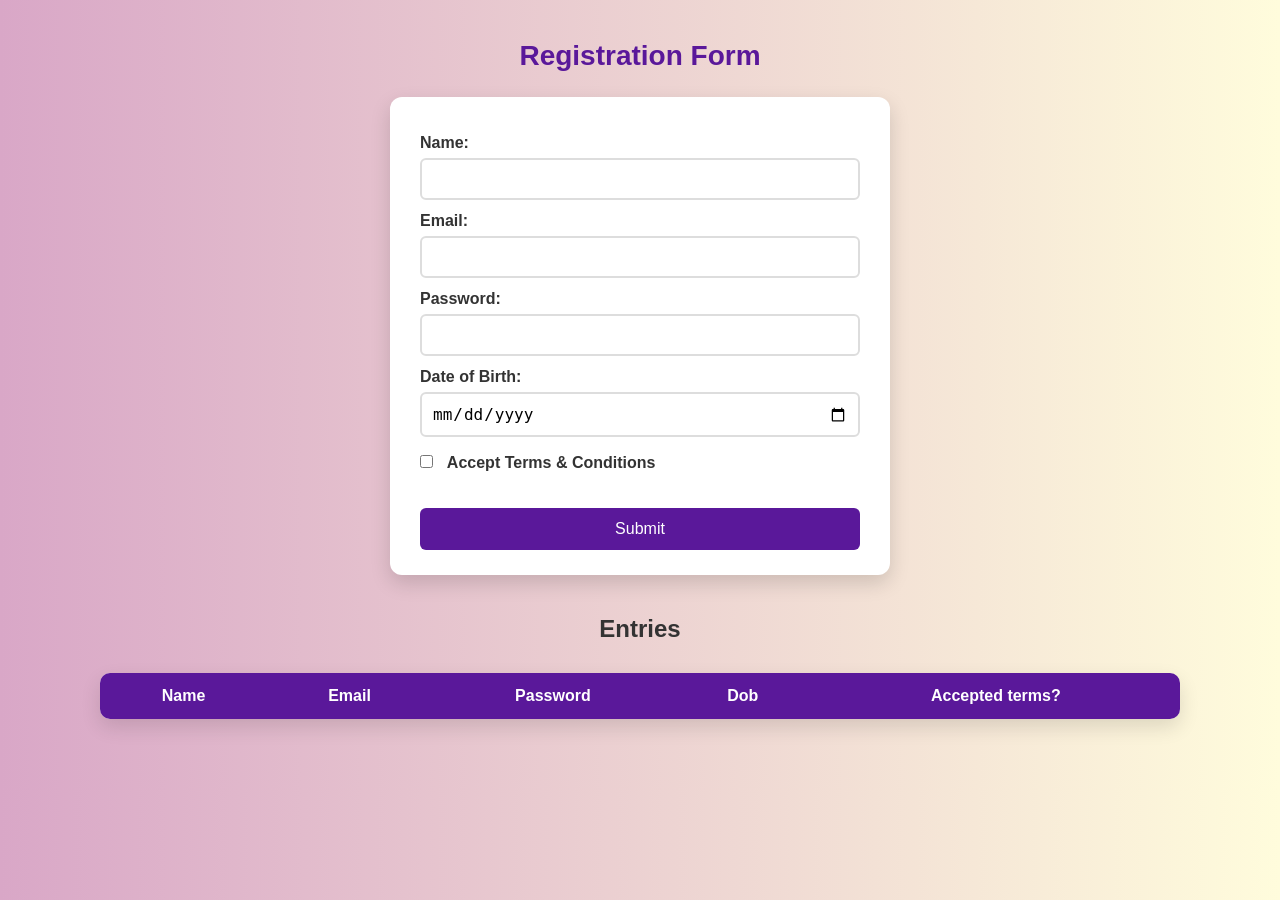
<file: index.html>
<!DOCTYPE html>
<html lang="en">
<head>
  <meta charset="UTF-8" />
  <meta name="viewport" content="width=device-width, initial-scale=1.0"/>
  <title>Registration Form</title>
  <link rel="stylesheet" href="index.css" />
</head>
<body>
  <h1>Registration Form</h1>
  <form id="user-form">
    <label for="name">Name:</label>
    <input type="text" id="name" required><br>

    <label for="email">Email:</label>
    <input type="email" id="email" required><br>

    <label for="password">Password:</label>
    <input type="password" id="password" required><br>

    <label for="dob">Date of Birth:</label>
    <input type="date" id="dob" required><br>

    <label>
      <input type="checkbox" id="acceptTerms" required />
      Accept Terms & Conditions
    </label><br>

    <button type="submit">Submit</button>
  </form>

  <h2>Entries</h2>
  <table id="user-table">
    <thead>
      <tr>
        <th>Name</th>
        <th>Email</th>
        <th>Password</th>
        <th>Dob</th>
        <th>Accepted terms?</th>
      </tr>
    </thead>
    <tbody id="table-body">
      <!-- Entries will appear here -->
    </tbody>
  </table>

  <script src="index.js"></script>
</body>
</html>
</file>
<file: index.css>
* {
  margin: 0;
  padding: 0;
  box-sizing: border-box;
}

body {
  font-family: "Segoe UI", Tahoma, Geneva, Verdana, sans-serif;
  background: linear-gradient(to right, #d9a7c7, #fffcdc);
  padding: 40px;
  color: #333;
}

/* Form container */
form {
  background: #ffffff;
  padding: 25px 30px;
  border-radius: 12px;
  max-width: 500px;
  margin: 0 auto;
  box-shadow: 0 8px 20px rgba(0, 0, 0, 0.15);
  transition: all 0.3s ease;
}

/* Form title */
h1 {
  text-align: center;
  margin-bottom: 25px;
  font-size: 28px;
  color: #5a189a;
}

/* Form fields */
label {
  display: block;
  margin-top: 12px;
  font-weight: 600;
}

input[type="text"],
input[type="email"],
input[type="password"],
input[type="date"],
input[type="checkbox"] {
  width: 100%;
  padding: 10px;
  margin-top: 6px;
  border: 2px solid #ddd;
  border-radius: 6px;
  font-size: 16px;
  transition: border-color 0.3s;
}

input:focus {
  border-color: #5a189a;
  outline: none;
}

/* Checkbox inline styling */
input[type="checkbox"] {
  width: auto;
  margin-right: 10px;
}

/* Submit button */
button {
  background-color: #5a189a;
  color: #fff;
  border: none;
  padding: 12px 20px;
  border-radius: 6px;
  font-size: 16px;
  margin-top: 18px;
  width: 100%;
  cursor: pointer;
  transition: background-color 0.3s ease;
}

button:hover {
  background-color: #3c096c;
}

/* Table styles */
h2 {
  text-align: center;
  margin-top: 40px;
  font-size: 24px;
  color: #333;
}

table {
  margin: 30px auto;
  width: 90%;
  border-collapse: collapse;
  background-color: #ffffff;
  border-radius: 10px;
  overflow: hidden;
  box-shadow: 0 8px 20px rgba(0, 0, 0, 0.12);
}

th {
  background-color: #5a189a;
  color: white;
  padding: 14px;
  font-weight: 600;
  font-size: 16px;
}

td {
  padding: 12px;
  border-top: 1px solid #ddd;
  font-size: 15px;
}

/* Responsive */
@media (max-width: 600px) {
  form, table {
    width: 95%;
  }

  th, td {
    font-size: 14px;
  }

  h1, h2 {
    font-size: 22px;
  }
}
</file>
